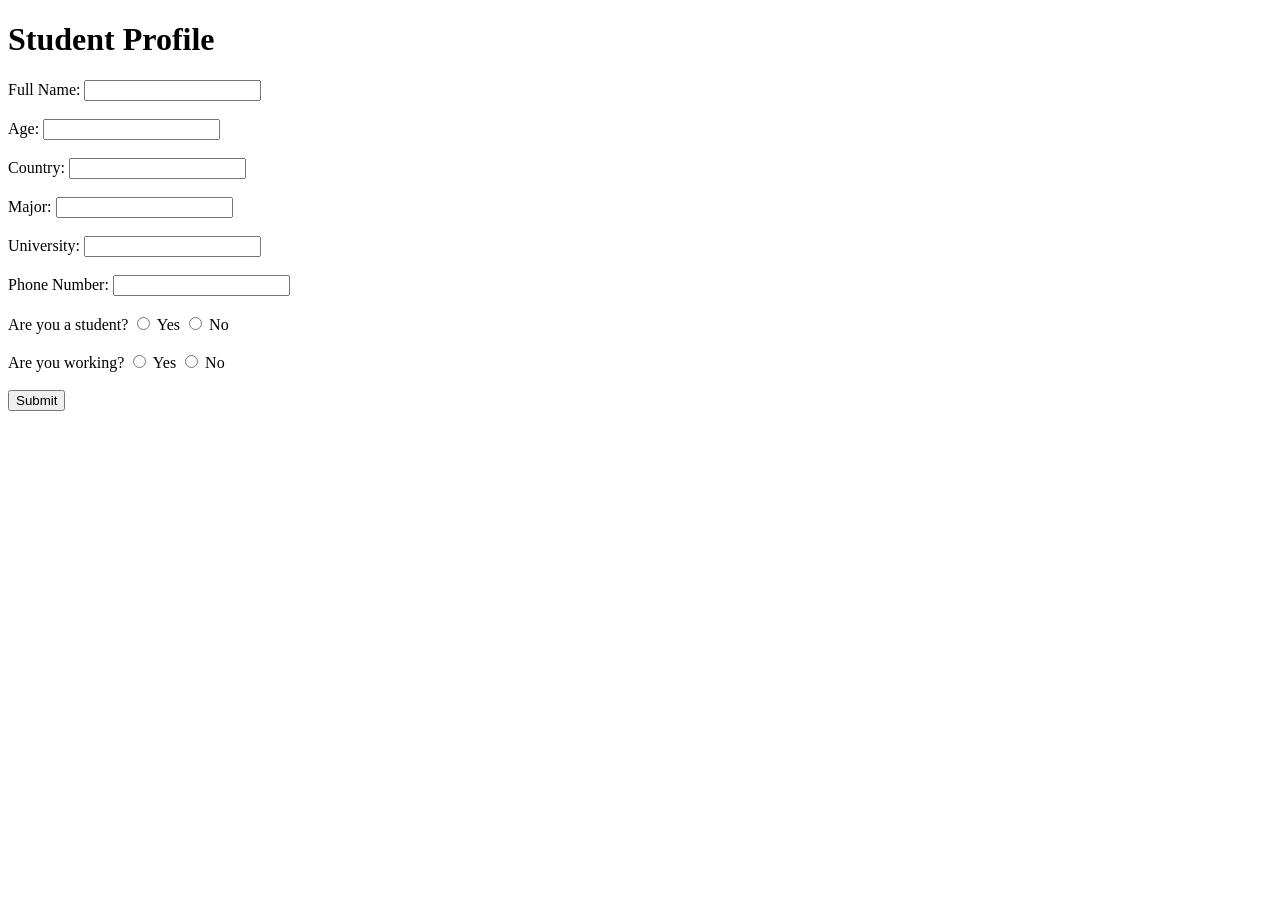
<file: 01-student-profile/index.html>
<!DOCTYPE html>
<html lang="en">
<head>
  <meta charset="UTF-8">
  <meta name="viewport" content="width=device-width, initial-scale=1.0">
  <title>Student Profile</title>
</head>
<body>

  <h1>Student Profile</h1>

  <form id="profile-form">

    <label>Full Name:</label>
    <input type="text" id="full-name" required>
    <br><br>

    <label>Age:</label>
    <input type="number" id="age" required>
    <br><br>

    <label>Country:</label>
    <input type="text" id="country" required>
    <br><br>

    <label>Major:</label>
    <input type="text" id="major" required>
    <br><br>

    <label>University:</label>
    <input type="text" id="university">
    <br><br>

    <label>Phone Number:</label>
    <input type="text" id="phone">
    <br><br>

    <label>Are you a student?</label>
    <input type="radio" name="student" value="Yes" required> Yes
    <input type="radio" name="student" value="No"> No

    <br><br>

    <label>Are you working?</label>
    <input type="radio" name="working" value="Yes" required> Yes
    <input type="radio" name="working" value="No"> No

    <br><br>

    <button type="submit">Submit</button>

  </form>

  <script src="script.js"></script>
</body>
</html>
</file>
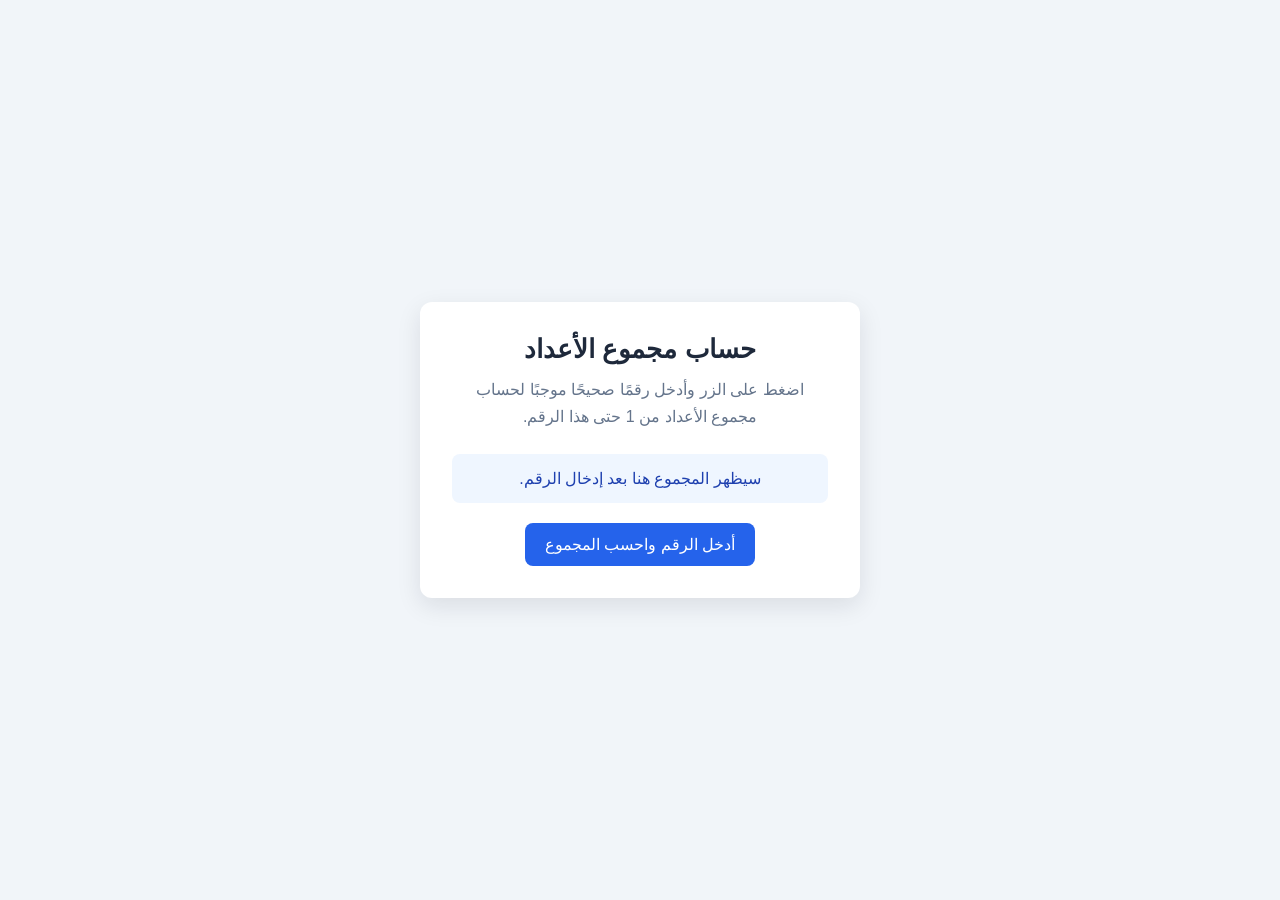
<file: 02-calculator/index.html>
<!DOCTYPE html>
<html lang="ar" dir="rtl">
<head>
  <meta charset="UTF-8">
  <meta name="viewport" content="width=device-width, initial-scale=1.0">
  <title>مجموع الأعداد</title>
  <link rel="stylesheet" href="style.css">
</head>
<body>
  <main>
    <h1>حساب مجموع الأعداد</h1>
    <p>اضغط على الزر وأدخل رقمًا صحيحًا موجبًا لحساب مجموع الأعداد من 1 حتى هذا الرقم.</p>
    <label id="result" aria-live="polite">سيظهر المجموع هنا بعد إدخال الرقم.</label>
    <button id="calculate-button" type="button">أدخل الرقم واحسب المجموع</button>
  </main>

  <script src="script.js"></script>
</body>
</html>
</file>
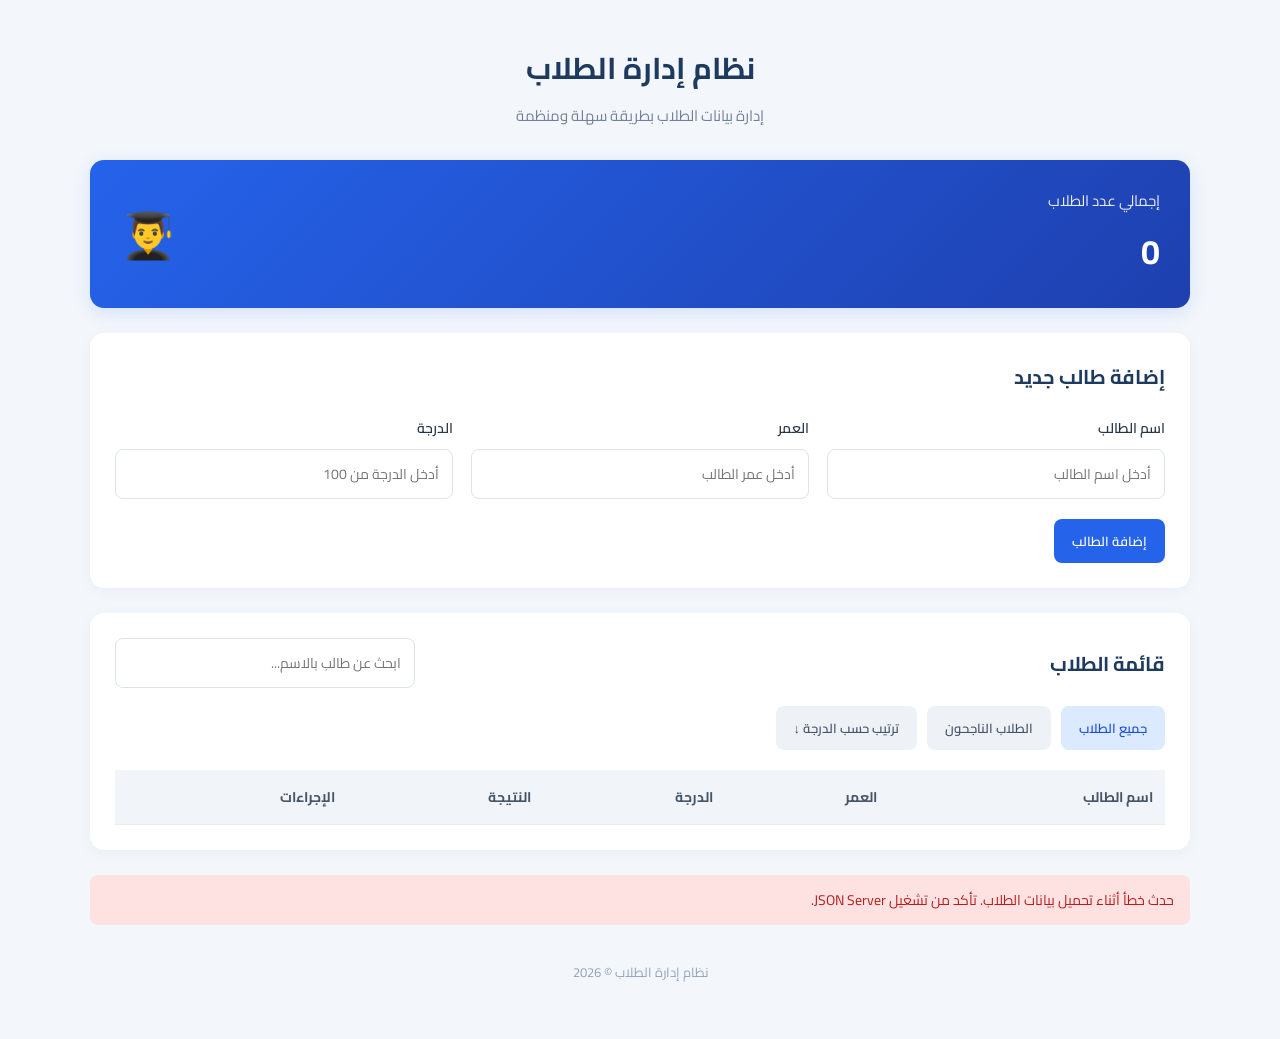
<file: 03-Student-Management-System/index.html>
<!DOCTYPE html>
<html lang="ar" dir="rtl">
<head>
    <meta charset="UTF-8">
    <meta name="viewport" content="width=device-width, initial-scale=1.0">
    <title>نظام إدارة الطلاب</title>
    <link rel="stylesheet" href="style.css">
    <link rel="preconnect" href="https://fonts.googleapis.com">
    <link rel="preconnect" href="https://fonts.gstatic.com" crossorigin>
    <link href="https://fonts.googleapis.com/css2?family=Cairo:wght@400;500;600;700;800&display=swap" rel="stylesheet">
</head>
<body>

    <div class="container">

        <header class="page-header">
            <h1>نظام إدارة الطلاب</h1>
            <p>إدارة بيانات الطلاب بطريقة سهلة ومنظمة</p>
        </header>

        <section class="stats-card">
            <div>
                <span class="stats-label">إجمالي عدد الطلاب</span>
                <h2 id="students-count">0</h2>
            </div>
            <div class="stats-icon">👨‍🎓</div>
        </section>

        <section class="form-card">
            <h2 id="form-title">إضافة طالب جديد</h2>

            <form id="student-form">

                <div class="form-grid">

                    <div class="form-group">
                        <label for="student-name">اسم الطالب</label>
                        <input
                            type="text"
                            id="student-name"
                            placeholder="أدخل اسم الطالب"
                            required
                        >
                    </div>

                    <div class="form-group">
                        <label for="student-age">العمر</label>
                        <input
                            type="number"
                            id="student-age"
                            placeholder="أدخل عمر الطالب"
                            min="1"
                            max="120"
                            required
                        >
                    </div>

                    <div class="form-group">
                        <label for="student-grade">الدرجة</label>
                        <input
                            type="number"
                            id="student-grade"
                            placeholder="أدخل الدرجة من 100"
                            min="0"
                            max="100"
                            required
                        >
                    </div>

                </div>

                <div class="form-actions">
                    <button type="submit" id="submit-btn" class="btn btn-primary">
                        إضافة الطالب
                    </button>

                    <button
                        type="button"
                        id="cancel-edit-btn"
                        class="btn btn-secondary"
                        hidden
                    >
                        إلغاء التعديل
                    </button>
                </div>

            </form>
        </section>

        <section class="students-card">

            <div class="section-header">
                <h2>قائمة الطلاب</h2>

                <input
                    type="search"
                    id="search-input"
                    placeholder="ابحث عن طالب بالاسم..."
                >
            </div>

            <div class="filter-buttons">
                <button type="button" id="all-btn" class="btn btn-filter active">
                    جميع الطلاب
                </button>

                <button type="button" id="passed-btn" class="btn btn-filter">
                    الطلاب الناجحون
                </button>

                <button type="button" id="sort-btn" class="btn btn-filter">
                    ترتيب حسب الدرجة ↓
                </button>
            </div>

            <div class="table-wrapper">
                <table>
                    <thead>
                        <tr>
                            <th>اسم الطالب</th>
                            <th>العمر</th>
                            <th>الدرجة</th>
                            <th>النتيجة</th>
                            <th>الإجراءات</th>
                        </tr>
                    </thead>

                    <tbody id="students-list">
                    </tbody>
                </table>
            </div>

            <p id="no-results" class="no-results" hidden>
                لم يتم العثور على طلاب.
            </p>

        </section>

        <p id="error-message" class="error-message" hidden></p>

        <footer>
            <p>نظام إدارة الطلاب © 2026</p>
        </footer>

    </div>

    <script src="script.js"></script>
</body>
</html>
</file>
<file: 02-calculator/style.css>
* {
      box-sizing: border-box;
    }

    body {
      min-height: 100vh;
      margin: 0;
      display: grid;
      place-items: center;
      padding: 24px;
      background: #f1f5f9;
      color: #1e293b;
      font-family: Arial, sans-serif;
    }

    main {
      width: min(100%, 440px);
      padding: 32px;
      text-align: center;
      background: #ffffff;
      border-radius: 12px;
      box-shadow: 0 8px 24px rgba(15, 23, 42, 0.1);
    }

    h1 {
      margin: 0 0 12px;
      font-size: 1.6rem;
    }

    p {
      margin: 0 0 24px;
      color: #64748b;
      line-height: 1.7;
    }

    #calculate-button {
      padding: 12px 20px;
      border: 0;
      border-radius: 8px;
      background: #2563eb;
      color: #ffffff;
      font-size: 1rem;
      cursor: pointer;
    }

    #calculate-button:hover {
      background: #1d4ed8;
    }

    #calculate-button:focus-visible {
      outline: 3px solid #93c5fd;
      outline-offset: 3px;
    }

    #result {
      display: block;
      min-height: 48px;
      margin-bottom: 20px;
      padding: 12px;
      border-radius: 8px;
      background: #eff6ff;
      color: #1e40af;
      line-height: 1.6;
    }
</file>
<file: 03-Student-Management-System/style.css>
* {
    margin: 0;
    padding: 0;
    box-sizing: border-box;
}

body {
    font-family: 'Cairo', sans-serif;
    background: #f3f6fb;
    color: #263445;
    direction: rtl;
    min-height: 100vh;
}

button,
input {
    font-family: inherit;
}

.container {
    width: min(1100px, 92%);
    margin: 40px auto;
}

.page-header {
    text-align: center;
    margin-bottom: 30px;
}

.page-header h1 {
    font-size: 30px;
    color: #1e3a5f;
    margin-bottom: 5px;
}

.page-header p {
    color: #718096;
    font-size: 15px;
}

/* Statistics */

.stats-card {
    background: linear-gradient(135deg, #2563eb, #1e40af);
    color: white;
    border-radius: 14px;
    padding: 25px 30px;
    display: flex;
    align-items: center;
    justify-content: space-between;
    margin-bottom: 25px;
    box-shadow: 0 5px 18px rgba(37, 99, 235, 0.15);
}

.stats-label {
    font-size: 15px;
    opacity: 0.9;
}

.stats-card h2 {
    font-size: 34px;
    margin-top: 5px;
}

.stats-icon {
    font-size: 45px;
}

/* Cards */

.form-card,
.students-card {
    background: white;
    padding: 25px;
    border-radius: 14px;
    margin-bottom: 25px;
    box-shadow: 0 3px 15px rgba(0, 0, 0, 0.04);
}

.form-card h2,
.students-card h2 {
    font-size: 20px;
    color: #1e3a5f;
    margin-bottom: 20px;
}

/* Form */

.form-grid {
    display: grid;
    grid-template-columns: repeat(3, 1fr);
    gap: 18px;
}

.form-group {
    display: flex;
    flex-direction: column;
    gap: 8px;
}

.form-group label {
    font-size: 14px;
    font-weight: 600;
}

.form-group input,
#search-input {
    width: 100%;
    padding: 11px 13px;
    border: 1px solid #dce3ed;
    border-radius: 8px;
    outline: none;
    font-size: 14px;
    background: #fff;
    transition: border-color 0.2s, box-shadow 0.2s;
}

.form-group input:focus,
#search-input:focus {
    border-color: #2563eb;
    box-shadow: 0 0 0 3px rgba(37, 99, 235, 0.1);
}

.form-actions {
    display: flex;
    gap: 10px;
    margin-top: 20px;
}

/* Buttons */

.btn {
    border: none;
    border-radius: 8px;
    padding: 10px 18px;
    cursor: pointer;
    font-size: 13px;
    font-weight: 600;
    transition: 0.2s;
}

.btn:hover {
    transform: translateY(-1px);
}

.btn-primary {
    background: #2563eb;
    color: white;
}

.btn-primary:hover {
    background: #1d4ed8;
}

.btn-secondary {
    background: #e5e7eb;
    color: #374151;
}

.btn-filter {
    background: #eef2f7;
    color: #475569;
}

.btn-filter:hover,
.btn-filter.active {
    background: #dbeafe;
    color: #1d4ed8;
}

/* Students Section */

.section-header {
    display: flex;
    align-items: center;
    justify-content: space-between;
    gap: 15px;
    margin-bottom: 18px;
}

.section-header h2 {
    margin-bottom: 0;
}

#search-input {
    max-width: 300px;
}

.filter-buttons {
    display: flex;
    flex-wrap: wrap;
    gap: 10px;
    margin-bottom: 20px;
}

/* Table */

.table-wrapper {
    width: 100%;
    overflow-x: auto;
}

table {
    width: 100%;
    border-collapse: collapse;
    text-align: right;
    min-width: 600px;
}

thead {
    background: #f1f5f9;
}

th,
td {
    padding: 14px 12px;
    border-bottom: 1px solid #e8edf3;
    font-size: 14px;
}

th {
    color: #475569;
    font-weight: 700;
}

td {
    color: #334155;
}

tbody tr:hover {
    background: #f8fafc;
}

/* Result labels */

.result {
    display: inline-block;
    padding: 4px 12px;
    border-radius: 20px;
    font-size: 12px;
    font-weight: 700;
}

.result-passed {
    background: #dcfce7;
    color: #15803d;
}

.result-failed {
    background: #fee2e2;
    color: #b91c1c;
}

/* Action buttons */

.edit-btn {
    background: #dbeafe;
    color: #1d4ed8;
    margin-left: 5px;
}

.delete-btn {
    background: #fee2e2;
    color: #b91c1c;
}

.edit-btn,
.delete-btn {
    border: none;
    border-radius: 6px;
    padding: 6px 12px;
    cursor: pointer;
    font-family: inherit;
    font-size: 12px;
    font-weight: 600;
}

.edit-btn:hover {
    background: #bfdbfe;
}

.delete-btn:hover {
    background: #fecaca;
}

/* Messages */

.no-results {
    text-align: center;
    color: #94a3b8;
    padding: 25px 10px;
    font-size: 14px;
}

.error-message {
    background: #fee2e2;
    color: #b91c1c;
    border-radius: 8px;
    padding: 12px 16px;
    margin-bottom: 20px;
    font-size: 14px;
}

[hidden] {
    display: none !important;
}

footer {
    text-align: center;
    color: #94a3b8;
    font-size: 13px;
    padding: 15px;
}

/* Responsive */

@media (max-width: 768px) {
    .container {
        margin: 20px auto;
    }

    .form-grid {
        grid-template-columns: 1fr;
    }

    .section-header {
        align-items: stretch;
        flex-direction: column;
    }

    #search-input {
        max-width: 100%;
    }

    .page-header h1 {
        font-size: 24px;
    }

    .form-card,
    .students-card {
        padding: 18px;
    }
}

@media (max-width: 480px) {
    .filter-buttons {
        flex-direction: column;
    }

    .filter-buttons button {
        width: 100%;
    }

    .form-actions {
        flex-direction: column;
    }

    .form-actions button {
        width: 100%;
    }
}
</file>
